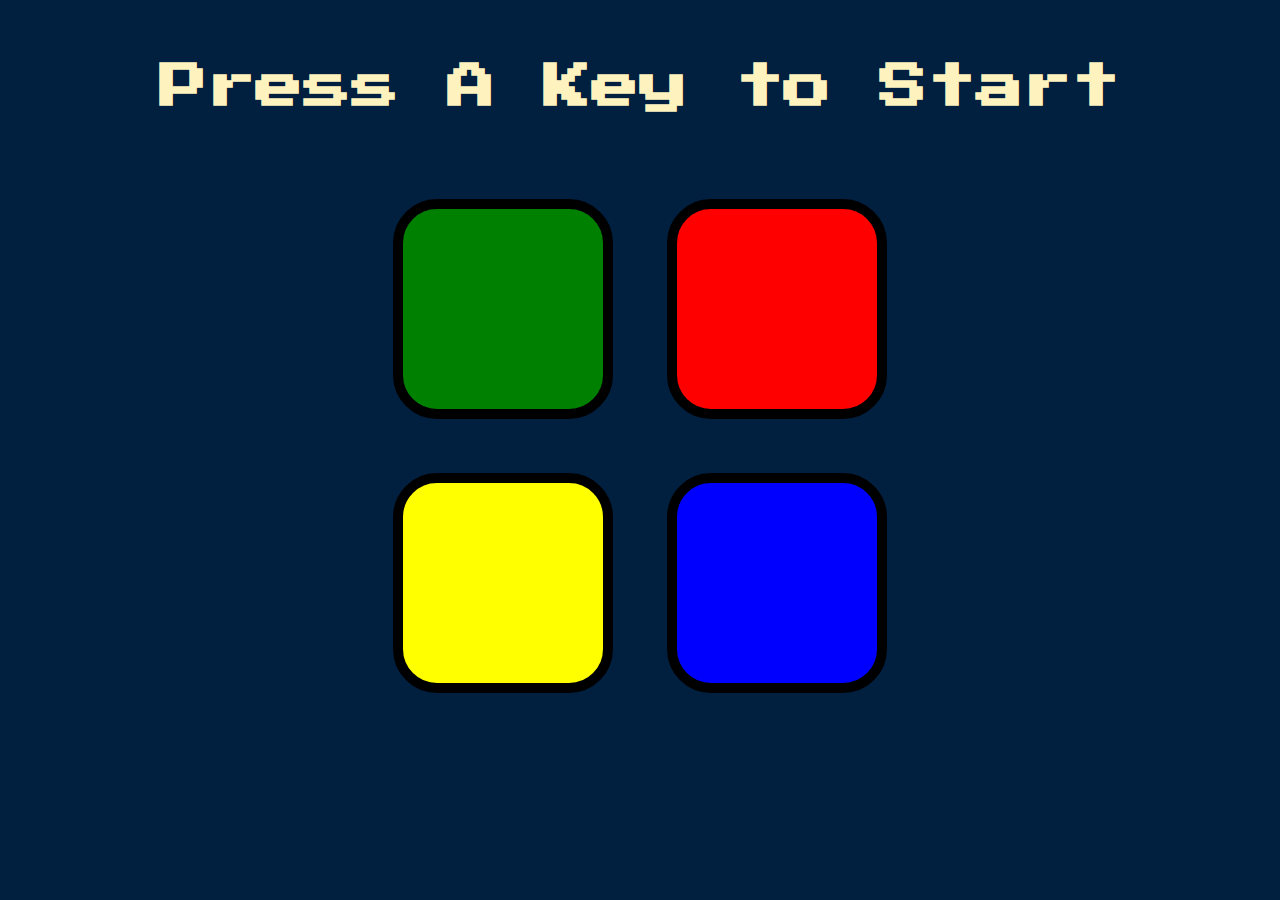
<file: SimonGameChallengeStartingFiles/index.html>
<!DOCTYPE html>
<html lang="en" dir="ltr">

<head>
  <meta charset="utf-8">
  <title>Simon</title>
  <link rel="stylesheet" href="styles.css">
  <link href="https://fonts.googleapis.com/css?family=Press+Start+2P" rel="stylesheet">
</head>

<body>
  <h1 id="level-title">Press A Key to Start</h1>
  <div class="container">
    <div class="row">

      <div type="button" id="green" class="btn green">

      </div>

      <div type="button" id="red" class="btn red">

      </div>
    </div>

    <div class="row">

      <div type="button" id="yellow" class="btn yellow">

      </div>
      <div type="button" id="blue" class="btn blue">

      </div>

    </div>

  </div>

  <script src="https://ajax.googleapis.com/ajax/libs/jquery/3.6.0/jquery.min.js"></script>
  <script src="game.js"></script>
</body>

</html>
</file>
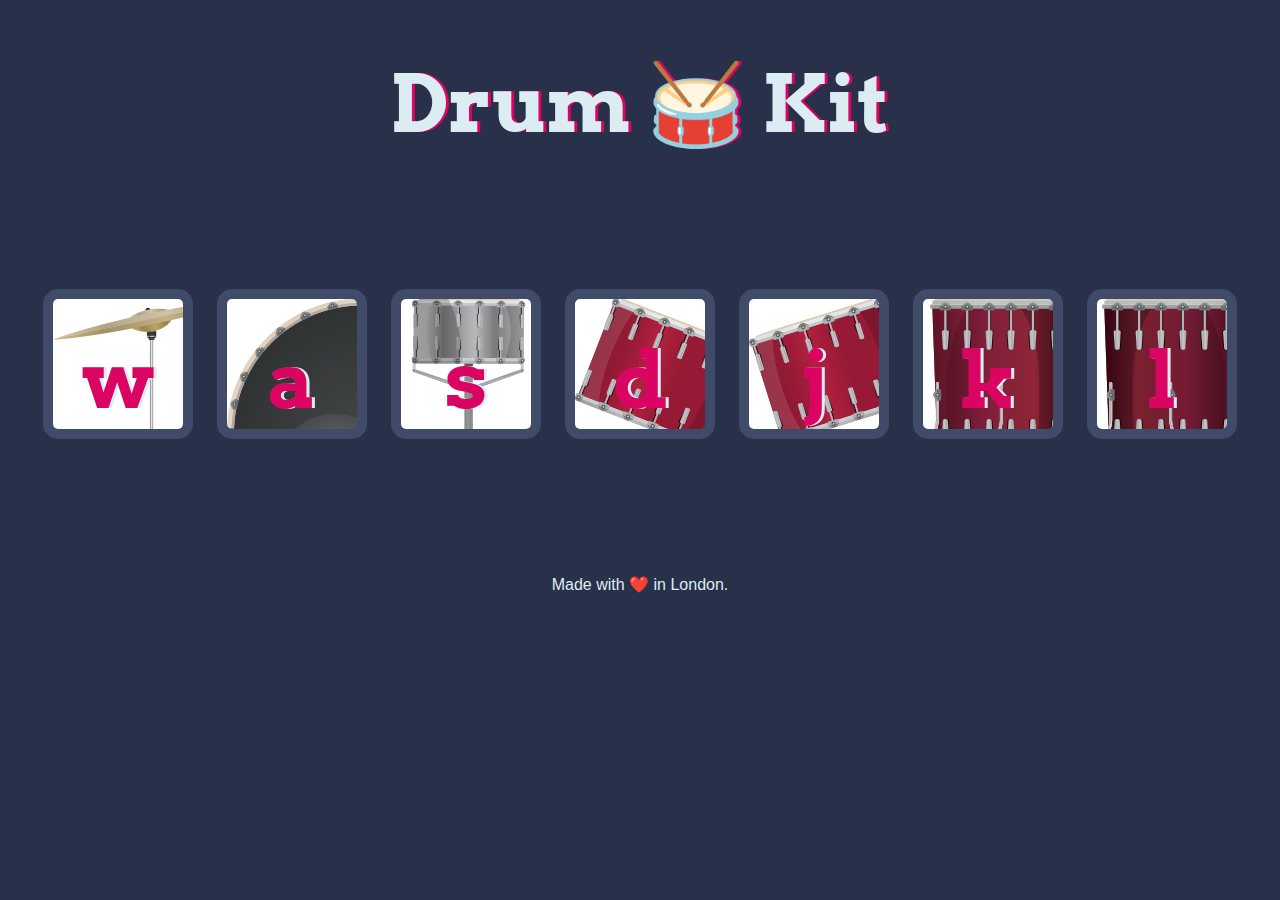
<file: Drum Kit/Drum Kit Starting Files/index.html>
<!DOCTYPE html>
<html lang="en" dir="ltr">

<head>
  <meta charset="utf-8">
  <title>Drum Kit</title>
  <link rel="stylesheet" href="styles.css">
  <link href="https://fonts.googleapis.com/css?family=Arvo" rel="stylesheet">
</head>

<body>

  <h1 id="title">Drum 🥁 Kit</h1>
  <div class="set">
    <button class="w drum">w</button>
    <button class="a drum">a</button>
    <button class="s drum">s</button>
    <button class="d drum">d</button>
    <button class="j drum">j</button>
    <button class="k drum">k</button>
    <button class="l drum">l</button>
  </div>



  <script src="index.js"></script>
</body>
<footer>
  Made with ❤️ in London.
</footer>

</html>
</file>
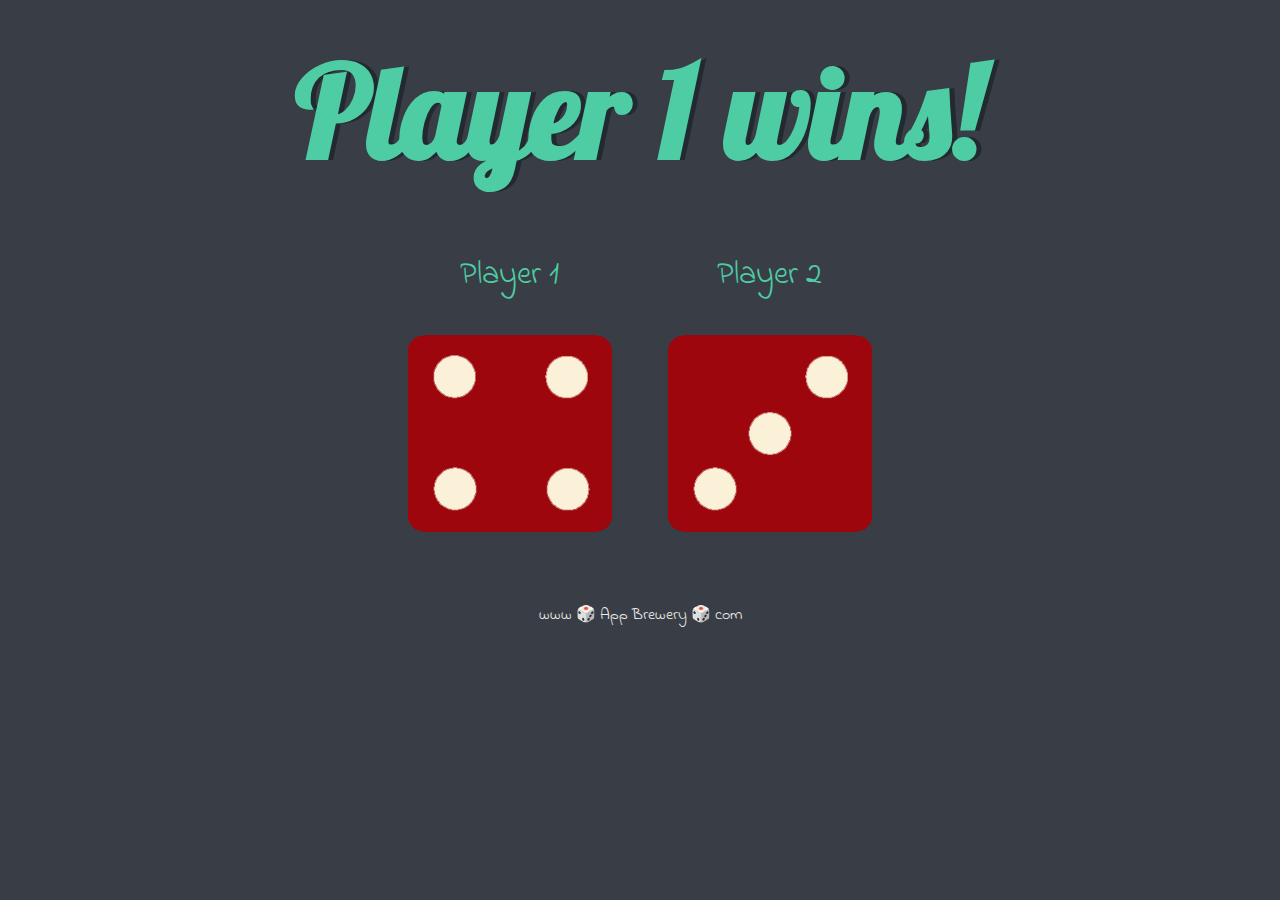
<file: Dice Game/Dicee Challenge - Starting Files/images/dicee.html>
<!DOCTYPE html>
<html lang="en" dir="ltr">

<head>
  <meta charset="utf-8">
  <title>Dicee</title>
  <link rel="stylesheet" href="styles.css">
  <link href="https://fonts.googleapis.com/css?family=Indie+Flower|Lobster" rel="stylesheet">

</head>

<body>

  <div class="container">
    <h1 id="title">Refresh Me</h1>

    <div class="dice">
      <p>Player 1</p>
      <img class="img1" id="player1dice" src="dice6.png">
    </div>

    <div class="dice">
      <p>Player 2</p>
      <img class="img2" id="player2dice" src="dice6.png">
    </div>

  </div>

  <script src="index.js"></script>
</body>

<footer>
  www 🎲 App Brewery 🎲 com
</footer>


</html>
</file>
<file: SimonGameChallengeStartingFiles/styles.css>
body {
  text-align: center;
  background-color: #011F3F;
}

#level-title {
  font-family: 'Press Start 2P', cursive;
  font-size: 3rem;
  margin:  5%;
  color: #FEF2BF;
}

.container {
  display: block;
  width: 50%;
  margin: auto;

}

.btn {
  margin: 25px;
  display: inline-block;
  height: 200px;
  width: 200px;
  border: 10px solid black;
  border-radius: 20%;
}

.game-over {
  background-color: red;
  opacity: 0.8;
}

.red {
  background-color: red;
}

.green {
  background-color: green;
}

.blue {
  background-color: blue;
}

.yellow {
  background-color: yellow;
}

.pressed {
  box-shadow: 0 0 20px white;
  background-color: grey;
}
</file>
<file: Drum Kit/Drum Kit Starting Files/styles.css>
body {
  text-align: center;
  background-color: #283149;
}

h1 {
  font-size: 5rem;
  color: #DBEDF3;
  font-family: "Arvo", cursive;
  text-shadow: 3px 0 #DA0463;

}

footer {
  color: #DBEDF3;
  font-family: sans-serif;
}

.w {
background-image: url("images/crash.png");
}

.a {
  background-image: url("images/kick.png");
}

.s {
  background-image: url("images/snare.png");
}

.d {
  background-image: url("images/tom1.png");
}

.j {
  background-image: url("images/tom2.png");
}

.k {
  background-image: url("images/tom3.png");
}

.l {
  background-image: url("images/tom4.png");
}

.set {
  margin: 10% auto;
}

.game-over {
  background-color: red;
  opacity: 0.8;
}

.pressed {
  box-shadow: 0 3px 4px 0 #DBEDF3;
  opacity: 0.5;
}

.red {
  color: red;
}

.drum {
  outline: none;
  border: 10px solid #404B69;
  font-size: 5rem;
  font-family: 'Arvo', cursive;
  line-height: 2;
  font-weight: 900;
  color: #DA0463;
  text-shadow: 3px 0 #DBEDF3;
  border-radius: 15px;
  display: inline-block;
  width: 150px;
  height: 150px;
  text-align: center;
  margin: 10px;
  background-color: white;
}
</file>
<file: Dice Game/Dicee Challenge - Starting Files/images/styles.css>
.container {
  width: 70%;
  margin: auto;
  text-align: center;
}

.dice {
  text-align: center;
  display: inline-block;

}

body {
  background-color: #393E46;
}

h1 {
  margin: 30px;
  font-family: 'Lobster', cursive;
  text-shadow: 5px 0 #232931;
  font-size: 8rem;
  color: #4ECCA3;
}

p {
  font-size: 2rem;
  color: #4ECCA3;
  font-family: 'Indie Flower', cursive;
}

img {
  width: 80%;
}

footer {
  margin-top: 5%;
  color: #EEEEEE;
  text-align: center;
  font-family: 'Indie Flower', cursive;

}
</file>
